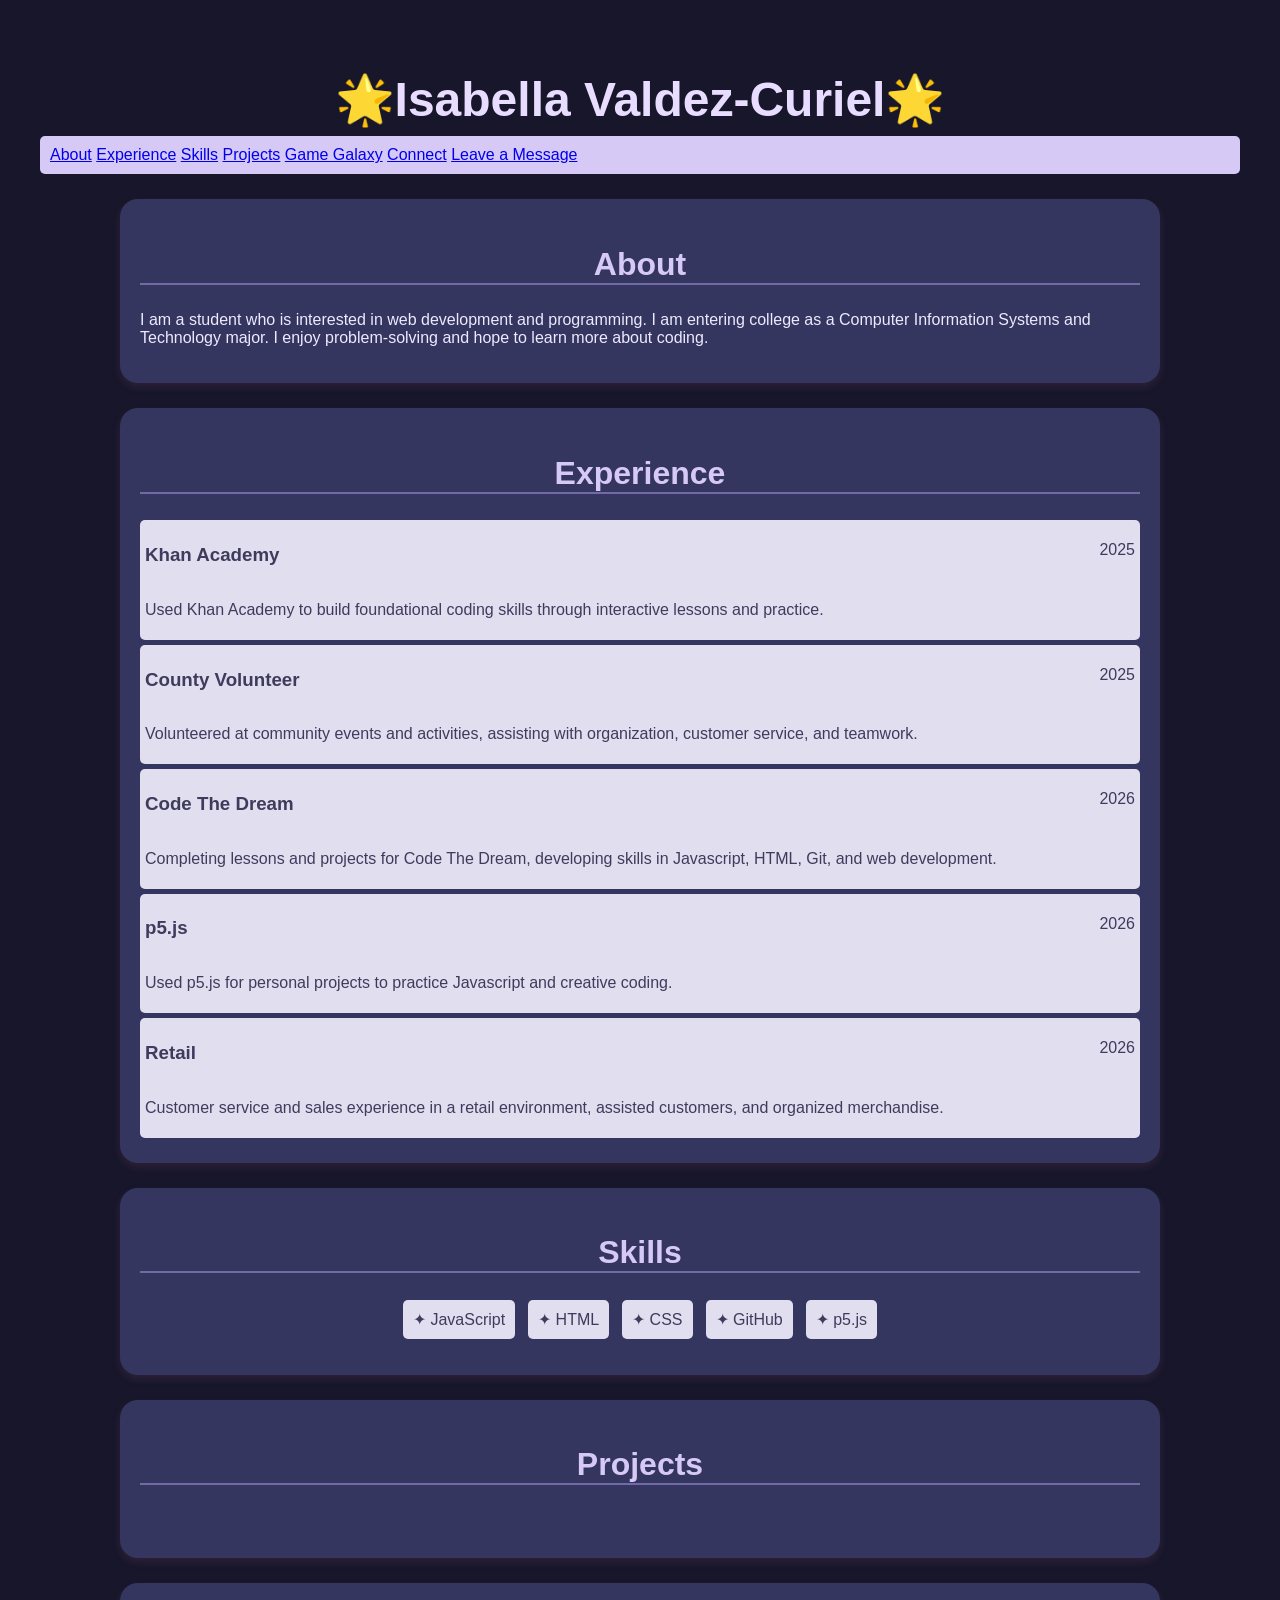
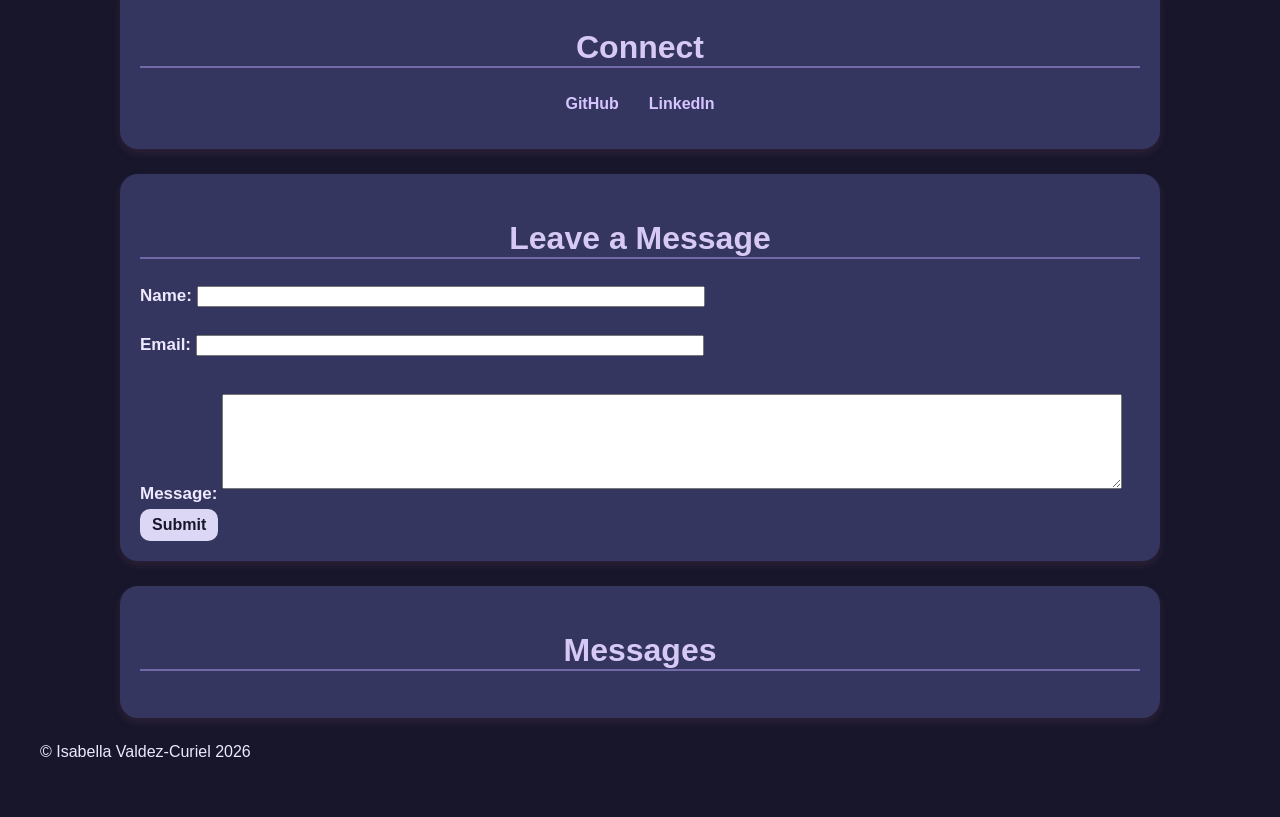
<file: index.html>
<!DOCTYPE html>
<html lang="en">

    <head>
        <title> Isabella Valdez-Curiel's Portfolio</title>
        <meta charset="UTF-8">
        <meta name="keywords" content="HTML, portfolio, JavaScript, CSS, web development">
        <meta name="description" content="Isabella Valdez-Curiel's portfolio website">
        <link rel="stylesheet" href="css/index.css">
    </head>
    <body>
    <header>
        <h1>Isabella Valdez-Curiel</h1>
        <nav>
            <a href="#About">About</a>
            <a href="#Experience">Experience</a>
            <a href="#Skills">Skills</a>
            <a href="#Projects">Projects</a>
            <a href="open-api.html">Game Galaxy</a>
            <a href="#Connect">Connect</a>
            <a href="#LeaveMessage">Leave a Message</a>
        </nav>
    </header>
    <section id="About">
        <h2>About</h2>
        <p>
            I am a student who is interested in web development and programming. 
            I am entering college as a Computer Information Systems and Technology major. 
            I enjoy problem-solving and hope to learn more about coding.
            </p>
        </section>
        <section id="Experience">
            <h2>Experience</h2>
            <div class="experience-item">
                <div class="experience-header">
                    <h3>Khan Academy</h3>
                    <p>2025</p>
                </div>
                <p>Used Khan Academy to build foundational coding skills through interactive lessons and practice. </p>
            </div>
            <div class="experience-item">
            <div class="experience-header">
                    <h3>County Volunteer</h3>
                    <p>2025</p>
                </div>
                <p>Volunteered at community events and activities, assisting with organization, customer service, and teamwork. </p>
            </div>
            <div class="experience-item">
                <div class="experience-header">
                    <h3>Code The Dream</h3>
                    <p>2026</p>
                </div>
                <p>Completing lessons and projects for Code The Dream, developing skills in Javascript, HTML, Git, and web development.</p>
            </div>
            <div class="experience-item">
                <div class="experience-header">
                    <h3>p5.js</h3>
                    <p>2026</p>
                </div>
                <p>Used p5.js for personal projects to practice Javascript and creative coding.</p>
            </div>
            <div class="experience-item">
                <div class="experience-header">
                    <h3>Retail</h3>
                    <p>2026</p>
                </div>
                <p>Customer service and sales experience in a retail environment, assisted customers, and organized merchandise.</p>
            </div>

        </section>

        <section id="Skills">
            <h2>Skills</h2>
            <ul>
            </ul>
        </section>

        <section id="Projects">
            <h2>Projects</h2>
            <ul>
            </ul>
        </section>

        <section id="Connect">
            <h2>Connect</h2>
            <ul>
                <li><a href="https://github.com/IsabellaVaC" target="_blank">GitHub</a></li>
                <li><a href="https://www.linkedin.com/in/isabella-valdez-curiel-a8b3953a9/" target="_blank">LinkedIn</a></li>
            </ul>
        </section>

        <section id="LeaveMessage"> 
            <h2>Leave a Message</h2>
            <form name="leave_message">
                <label> Name: 
                 <input type="text" name="usersName" required></label>
                <br>

                <label>Email:
                    <input type="email" name="usersEmail" required>
                </label>
                <br>

                <label>Message: 
                    <textarea name="usersMessage" required></textarea>
                </label>
                
                <button type="submit">Submit</button>
            </form>
        </section>

        <section id="messages">
            <h2>Messages</h2>
            <ul></ul>
        </section>

        <script src="js/index.js"></script>
    </body>
</html>
</file>
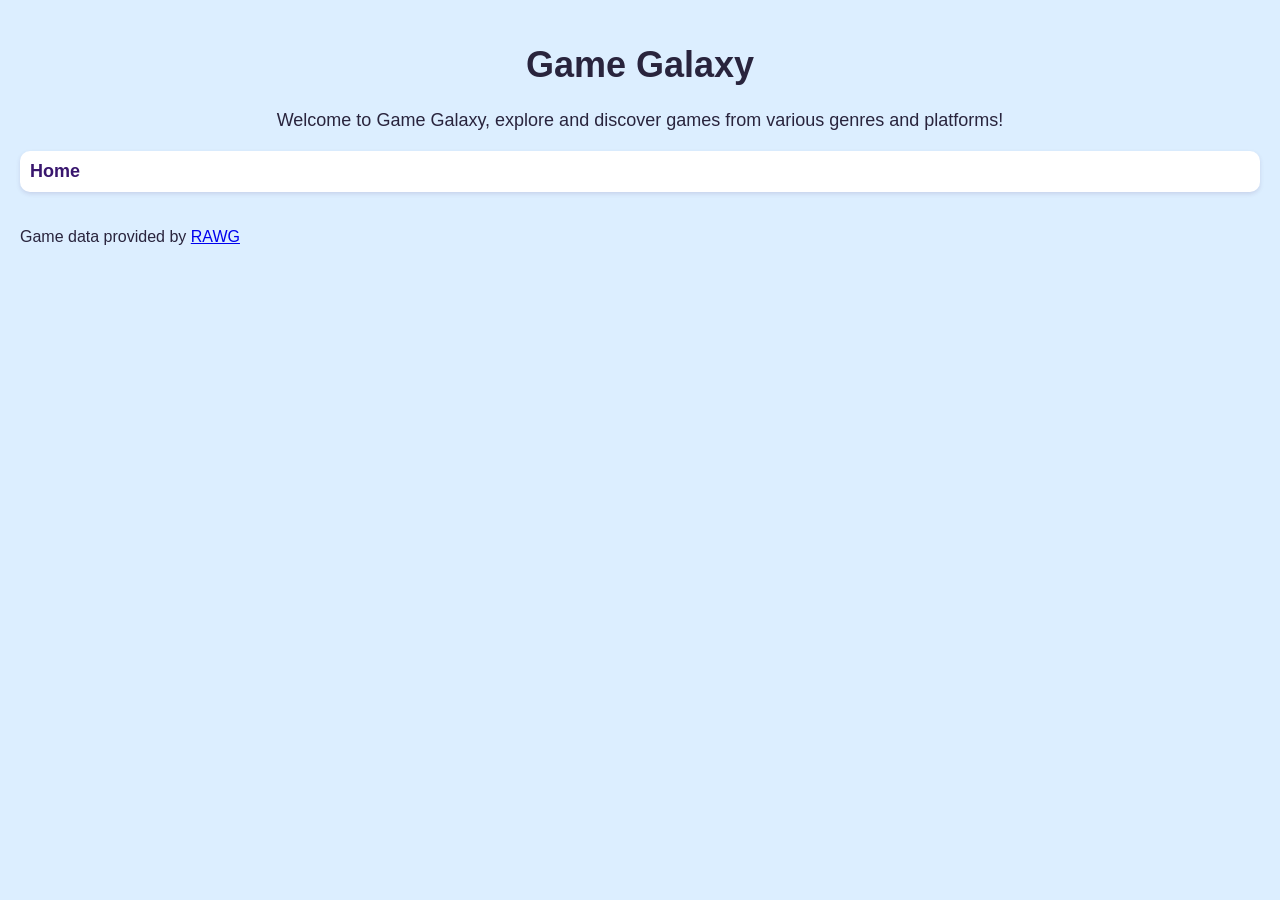
<file: open-api.html>
<!DOCTYPE html>
<html>
<head>
    <meta charset="UTF-8">
    <meta name="viewport" content="width=device-width, initial-scale=1.0">
    <title>Game Galaxy</title>
    <link rel="stylesheet" href="open-api.css">
</head>
<body>
    <header>
    <h1>Game Galaxy</h1>
    <p>Welcome to Game Galaxy, explore and discover games from various genres and platforms!</p>
    </header>
    <nav>
        <a href="index.html">Home</a>
    </nav>

    <section id="game-container"> </section>

    <section id="game-details"></section>

    <script src="open-api.js"></script>

    <footer>
        <p>Game data provided by <a href="https://rawg.io/" target="_blank">RAWG</a></p>
    </footer>
</body>
</html>
</file>
<file: css/index.css>
body {
    background-color: #17162b;
    color:#eee9ff;
    font-family: 'Trebuchet MS', Arial, sans-serif;
    margin: 0px;
    padding: 40px;
}

section {
    background-color: #34365f;
    margin: 25px auto;
    padding: 20px;
    max-width: 1000px;
    border-radius: 18px;
    box-shadow: 0 4px 8px rgba(180, 100, 130, 0.15);
}

h1 {
    color: #e8dcff;
    font-size: 3em;
    font-weight: bold;
    text-align: center;
    margin-bottom: 8px;
}

h1::before {
    content: "🌟";
}
h1::after {
    content: "🌟";
}

nav {
    text-align: left;
    padding: 10px;
    margin-bottom: 20px;
    background-color: #d6c9f5;
    border-radius: 5px;
}

h2 {
    text-align: center;
    color:#d6c9f5;
    font-size: 2em;
    font-weight: bold;
    border-bottom: 2px solid #7169a8;
}

.experience-item {
    display: flex;
    flex-direction: column;
    background-color: #e1def0;
    padding: 5px;
    margin-bottom: 5px;
    border-radius: 5px;
    color: #3f3b5c;
}
.experience-header {
    display: flex;
    justify-content: space-between;
}

#Skills ul {
    display:flex;
    flex-wrap: wrap;
    justify-content: center;
    gap: 13px;
    list-style: none;
    padding:0;
}
#Skills li::before {
    content: "✦ ";
}
#Skills li {
    background-color: #e1def0;
    color: #3f3b5c;
    padding: 10px;
    border-radius: 5px;
}

#Connect {
    text-align: center;
}
#Connect ul {
    display: flex;
    justify-content: center;
    gap: 30px;
    list-style: none;
    padding: 0;
}
#Connect a {
    color: #d8c5ff;
    text-decoration: none;
    font-weight: bold;
}

#LeaveMessage {
    text-align: left;
}
    #LeaveMessage form input{
        width: 50%;
        max-width: 50%;
    } 
    #LeaveMessage form textarea {
        width: 90%;
        max-width: 90%;
        box-sizing: border-box;
        margin: 10px 0;
        padding: 10px;
    }
    #LeaveMessage form label {
        display: block;
        margin-top: 5px;
        margin-bottom: 5px;
        font-weight: bold;
        font-size: 17px;
    }
    #LeaveMessage form textarea {
        height: 95px;
        max-width: 90%;
        resize: vertical;
        box-sizing: border-box;
    }
    #LeaveMessage form button {
        background-color: #dcd7f5;
        color:#17162b;
        border: 2px solid #dcd7f5;
        border-radius: 10px;
        padding: 5px 10px;
        cursor: pointer;
        font-size: 16px;
        font-weight: bold;
        transition: transform 0.2s, box-shadow 0.2s;
    }
    #LeaveMessage form button:hover {
        transform: scale(1.05);
        box-shadow: 0 0 10px #8e7dff;
    }
    @media (max-width: 600px) {
        #LeaveMessage form input, #LeaveMessage form textarea {
            width: 100%;
            max-width: 100%;
            font-size: 16px;
            padding: 10px;
        }
}

    #Projects ul {
        display: flex;
        flex-wrap: wrap;
        font-size: 16px;
        gap: 15px;
        padding: 5px;
    }
    #Projects li {
        flex: 1 1 200px;
        padding: 10px;
        border-radius: 15px;
        text-align: left;
    }
</file>
<file: open-api.css>
body {
    font-family: Trebuchet MS, sans-serif;
    margin: 0;
    padding: 20px;
    background-color: #dceeff;
    color: #29243d
}

header {
    text-align: center;
    font-size: 18px;
    margin-bottom: 20px;
}

nav {
    background-color: #ffffff;
    padding: 10px;
    margin-bottom: 20px;
    border-radius: 10px;
    box-shadow: 0 2px 4px rgba(80, 60, 120, 0.15);
}

nav a {
    color: #39166e;
    text-decoration: none;
    font-weight: bold;
    font-size: 18px;
}
nav a:hover {
    color: #714dcd
}

#game-container {
    display:flex;
    flex-wrap: wrap;
    gap: 20px;
    justify-content: center;
}
#game-container > div {
    background-color: #16213e;
    color: white;
    width: 230px;
    padding: 15px;
    border-radius: 10px;
    box-shadow: 0 2px 4px rgba(80, 60, 120, 0.15);
}
#game-container img {
    width: 100%;
    height: 100px;
    object-fit: cover;
    border-radius: 10px;
    display: block;
}
#game-container button {
    background-color: #4f8fe8;
    color: white;
    border: none;
    padding: 10px 18px;
    border-radius: 5px;
    font-size: 16px;
    font-weight: bold;
    cursor: pointer;
    width: 100%;
    margin-top: 8px;
}

#game-container button:hover {
    background-color: #3a6fc1;
}
#game-container h2 {
    font-size: 18px;
    margin: 10px 0 6px;
    height: 40px;
}

#back-button {
    background-color: #7467c5;
    color: white;
    border: none;
    padding: 13px 20px;
    border-radius: 5px;
    font-size: 18px;
    font-weight: bold;
    cursor: pointer;
    margin-top: 20px;
    display: block;
}

#back-button:hover {
    background-color: #4f8fe8;
}

#game-details img {
    width: 400px;
    max-width: 100%;
    height: 220px;
    object-fit: cover;
    border-radius: 10px;
}
</file>
